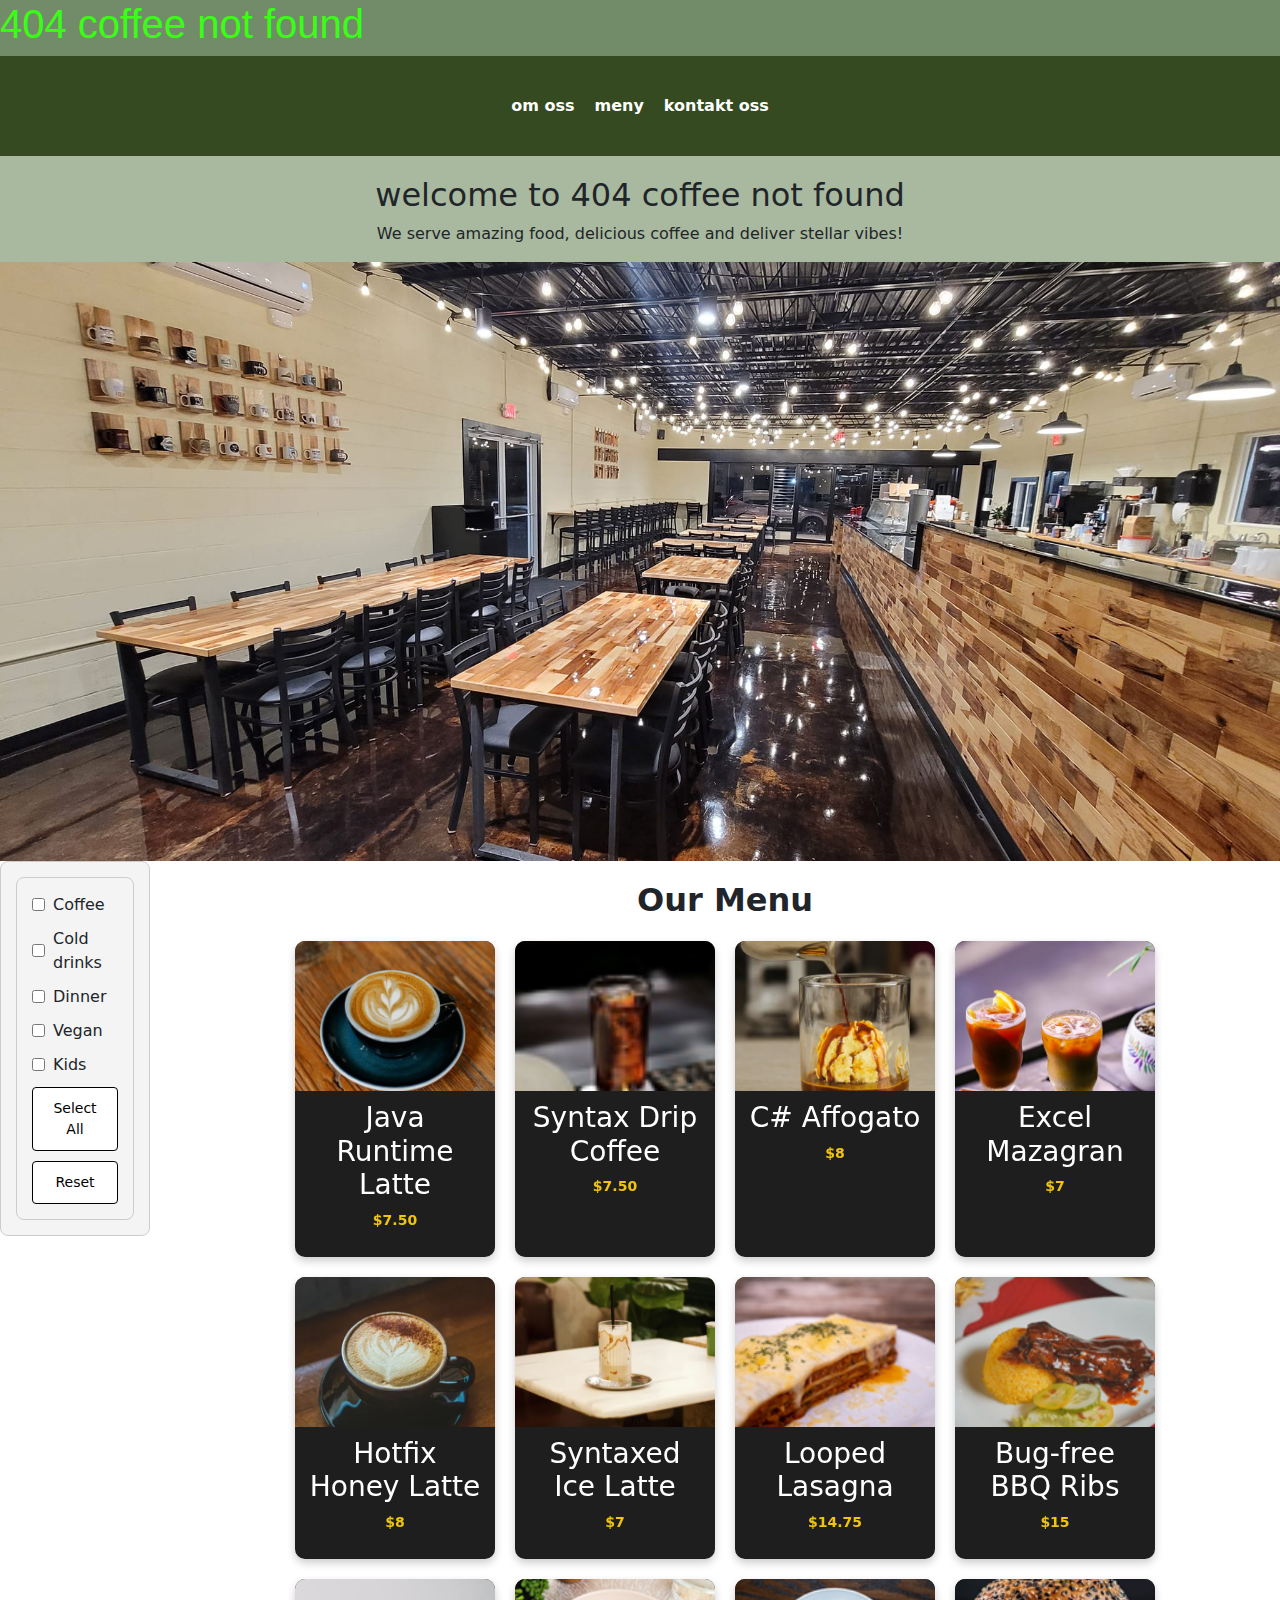
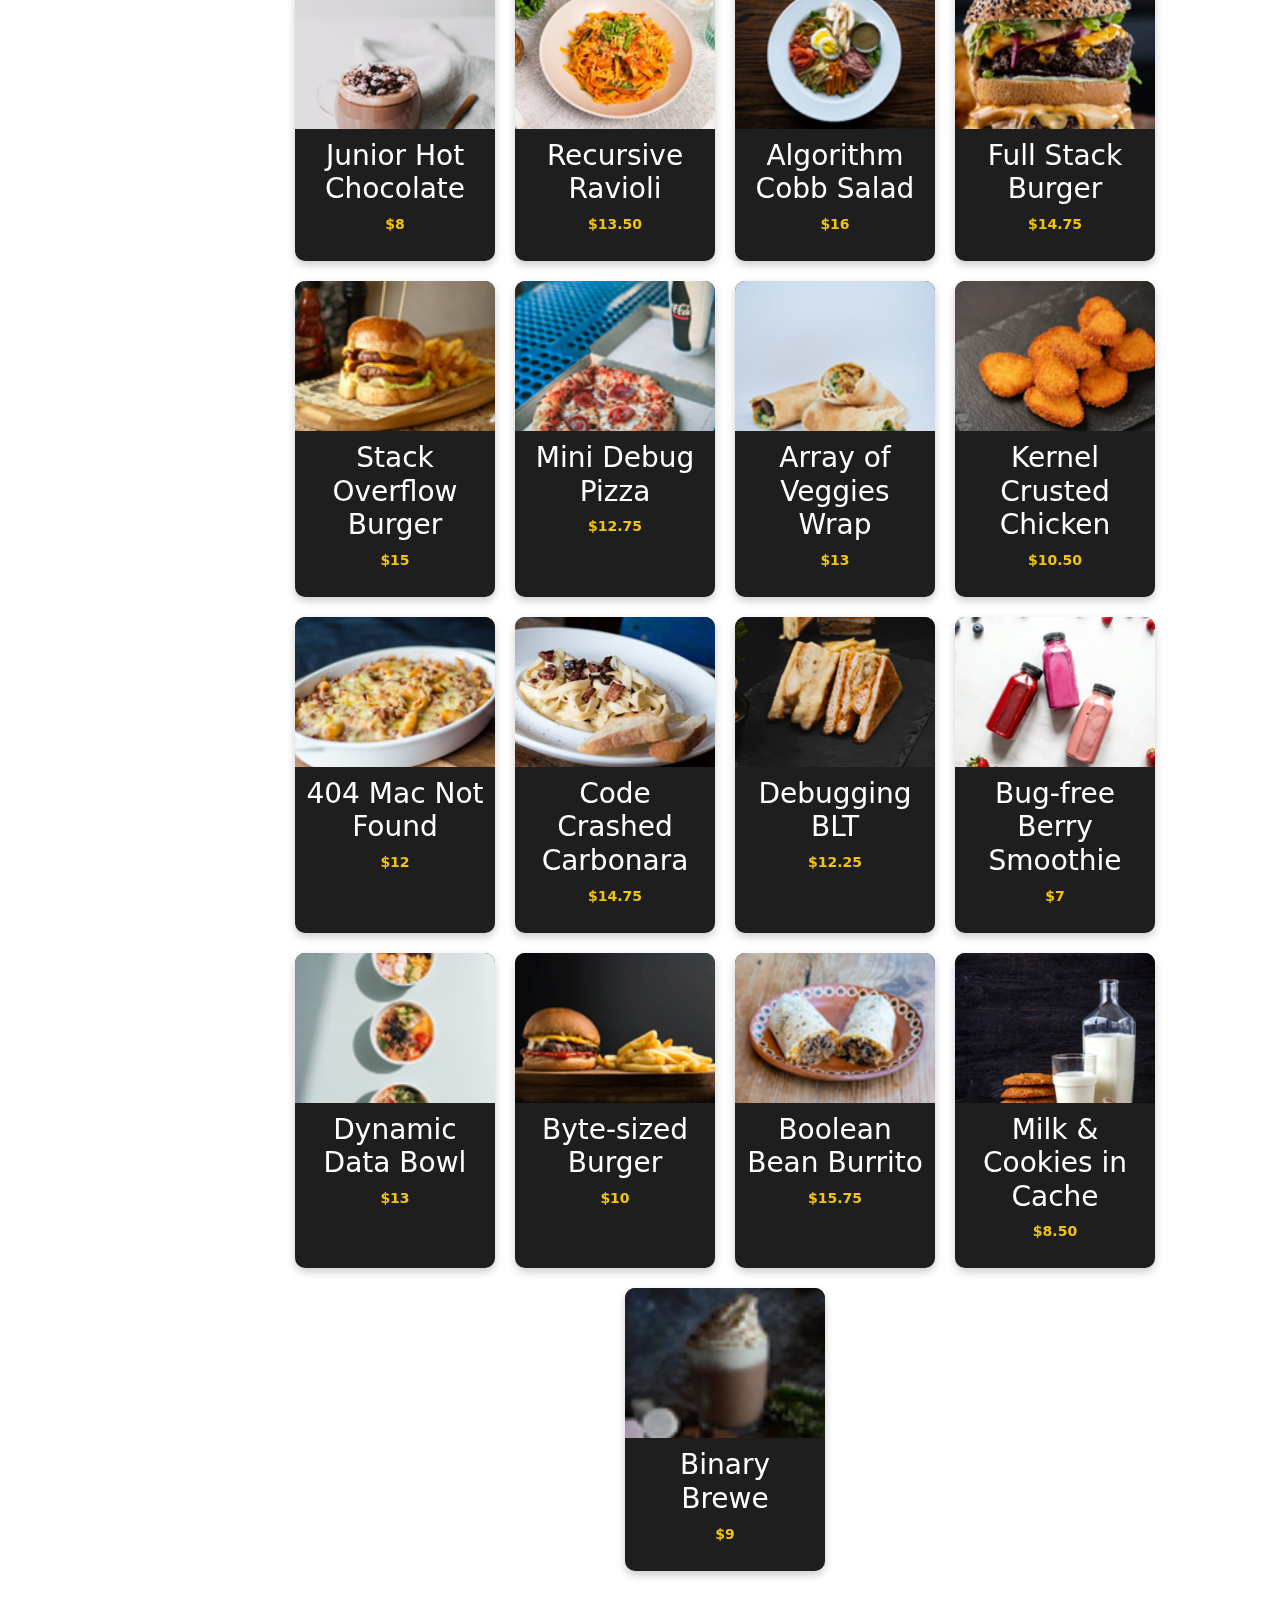
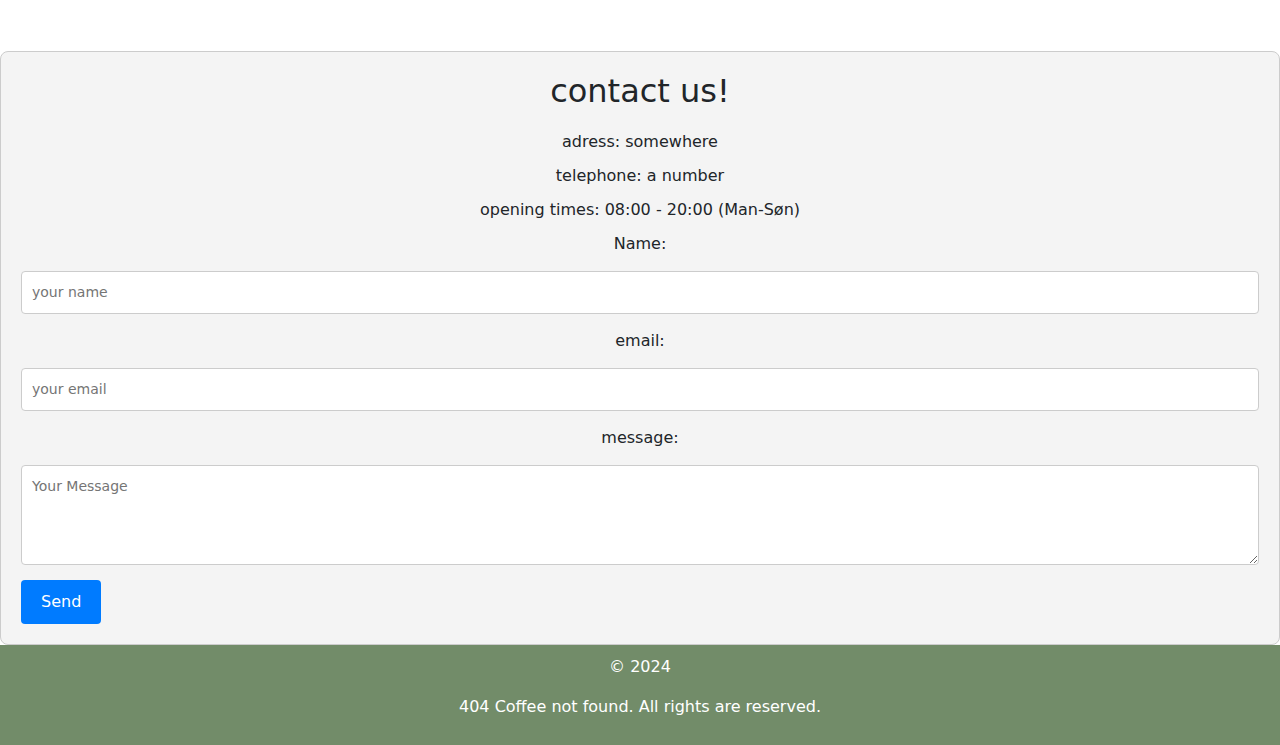
<file: index.html>
<!DOCTYPE html>
<html lang="en">
  <head>
    <meta charset="UTF-8" />
    <meta name="viewport" content="width=device-width, initial-scale=1.0" />
    <title>Kafe</title>
    <link rel="stylesheet" href="style.css" />
    <link href="https://fonts.cdnfonts.com/css/ds-digital" rel="stylesheet">
                
    <link
      href="https://cdn.jsdelivr.net/npm/bootstrap@5.3.3/dist/css/bootstrap.min.css"
      rel="stylesheet"
      integrity="sha384-QWTKZyjpPEjISv5WaRU9OFeRpok6YctnYmDr5pNlyT2bRjXh0JMhjY6hW+ALEwIH"
      crossorigin="anonymous" />
  </head>
  <body>
    <header class="header">
      <h1>404 coffee not found</h1>
    </header>
    <nav class="navigation">
      <a href="#about"> om oss</a>
      <a href="#menu">meny</a>
      <a href="#contact"> kontakt oss</a>
    </nav>
    <section id="about" class="about">
      <h2>welcome to 404 coffee not found</h2>
      <p>We serve amazing food, delicious coffee and deliver stellar vibes!</p>
      <img id="logo" src="./images/logo.png" alt="logo">
    </section>

    <main>
      <div class="content-row">
        <section class="snav">
          <div class="sidenav">
            <div id="filters">
              <!-- filter checkboxes -->
              <label
                ><input
                  type="checkbox"
                  name="coffee"
                  id="coffee"
                  value="coffee" />Coffee</label
              >
              <label
                ><input
                  type="checkbox"
                  name="cold drinks"
                  id="cold_drinks"
                  value="cold drinks" />Cold drinks</label
              >
              <label
                ><input
                  type="checkbox"
                  name="dinner"
                  id="dinner"
                  value="dinner" />Dinner</label
              >
              <label
                ><input
                  type="checkbox"
                  name="vegan"
                  id="vegan"
                  value="vegan" />Vegan</label
              >
              <label
                ><input
                  type="checkbox"
                  name="kids"
                  id="kids"
                  value="kids" />Kids</label
              >
              <!-- action buttons -->
              <button type="button" id="selectAll">Select All</button>
              <button type="button" id="resetFilters">Reset</button>
            </div>
          </div>
        </section>
        <section class="menu">
          <h1 class="menu-heading">Our Menu</h1>
          <div id="menu"></div>
        </section>
      </div>
      <section id="contact" class="contact">
        <h2>contact us!</h2>
        <p>adress: somewhere</p>
        <p>telephone: a number</p>
        <p>opening times: 08:00 - 20:00 (Man-Søn)</p>
        <form action="#">
          <label for="name"> Name:</label>
          <input type="text" id="name" placeholder="your name" required />
          <label for="email">email:</label>
          <input type="text" id="email" placeholder="your email" required />
          <label for="message"> message:</label>
          <textarea id="message" placeholder="Your Message" required></textarea>
          <button type="submit">Send</button>
        </form>
      </section>
    </main>

    <footer class="footer">
      <p>© 2024</p>
      <p>404 Coffee not found. All rights are reserved.</p>
    </footer>
    <script src="kafe.js"></script>
  </body>
</html>
</file>
<file: style.css>
body {
  font-family: Arial, Helvetica, sans-serif;
  margin: 0;
  padding: 0;
  color: #333;
}

header {
  background-color: #728c69;
  color: white;
  /* padding: 20px; */
  text-align: center;
  display: flex;
  margin: 0px;
}

main {
  display: flex;
  flex-direction: column;
  gap: 20px;
}

.header {
  align-items: flex-start;
  font-family: 'DS-Digital', sans-serif;
  color: #39ff14;
  height: fit-content;
}

.navigation {
  display: flex;
  align-items: center;
  justify-content: center;
  background-color: #354a21;
  margin-top: 0px;
  height: 100px;
}

.navigation a {
  color: white;
  margin: 0 10px;
  text-decoration: none;
  font-weight: bold;
}

.navigation a:hover {
  text-decoration: underline;
}

#logo{
    width: 100%;
    padding: 0px;
    margin: 0px;
}

.about {
    text-align: center;
    padding-top: 20px;
}

.menu,
.contact {
  padding: 20px;
  text-align: center;
}

.about {
  background-color: #a9b99f;
}

.content-row {
  display: flex; /* Sidebar and menu in a row */
  flex-wrap: nowrap; /* Prevent wrapping */
  gap: 20px; /* Space between sidebar and menu */
}

.contact {
  margin-top: 20px; /* Space above the contact section */
  padding: 20px;
  background-color: #f4f4f4;
  border: 1px solid #ccc;
  border-radius: 8px;
}
.snav {
  position: relative;
  width: 150px;
}
.sidenav {
  flex: 0 0 200px; /* Fix width for the sidebar */
  background-color: #f4f4f4; /* Optional: Background color */
  padding: 15px; /* Optional: Padding */
  border: 1px solid #ccc; /* Optional: Border */
  border-radius: 8px; /* Optional: Rounded corners */
  overflow-y: auto; /* Handle overflow if the sidebar content is long */
  position: sticky; /* Make the sidebar sticky (optional) */
  top: 20px; /* Align sticky sidebar */
}
.sidebar-options {
  margin-top: 20px; /* Add spacing above the checkboxes */
  padding: 8px; /* Optional, for a cleaner look */
}

.sidebar-options label {
  display: block; /* Stack checkboxes vertically */
  font-size: 18px; /* Slightly smaller font than links */
  color: #000; /* Text color */
  margin-bottom: 8px; /* Spacing between checkboxes */
}

.sidebar-options input[type="checkbox"] {
  margin-right: 10px; /* Space between checkbox and label text */
}

.sidenav a:hover {
  color: #064579;
}

#filters {
  display: flex; /* Use Flexbox */
  flex-direction: column; /* Arrange items vertically */
  gap: 10px; /* Add space between elements */
  padding: 15px; /* Add padding inside the container */
  background-color: #f4f4f4; /* Light gray background */
  border: 1px solid #ccc; /* Optional: Add a border */
  border-radius: 8px; /* Optional: Rounded corners */
  max-width: 200px; /* Restrict width to align better */
}

#filters label {
  display: flex; /* Align checkbox and label text */
  align-items: center; /* Vertically align text and checkbox */
  gap: 8px; /* Add space between checkbox and text */
  font-size: 16px; /* Adjust font size */
}

#filters button {
  display: block; /* Make buttons stack */
  width: 100%; /* Buttons take full width */
  padding: 10px; /* Add padding for better clickability */
  font-size: 14px; /* Adjust font size */
  border: 1px solid #000; /* Add a border for buttons */
  border-radius: 4px; /* Add rounded corners */
  background-color: #fff; /* White background for buttons */
  cursor: pointer; /* Pointer cursor for buttons */
}

#filters button:hover {
  background-color: #eaeaea; /* Light hover effect */
}

.menu-heading{
    display: block;
    width: 100%;
    text-align: center;
    margin: 0 auto 2px;
    font-size: 2rem;
    font-weight: bold;
}

#menu {
  display: flex;
  flex-wrap: wrap;
  gap: 20px;
  justify-content: center;
}

.menu-item {
  width: 200px;
  border-radius: 10px;
  overflow: hidden;
  background-color: #1e1e1e;
  text-align: center;
  color: #fff;
  box-shadow: 0 4px 8px rgba(0, 0, 0, 0.2);
  position: relative;
  transition: transform 0.3s ease;
}

.menu-item img {
  width: 100%;
  height: 150px;
  object-fit: cover;
}

.menu-item .info {
  padding: 10px;
}

.menu-item .price {
  font-size: 14px;
  color: #f1c40f;
}

.menu-item:hover {
  transform: translateY(-5px);
}
.menu {
  flex: 1;
  display: flex;
  flex-wrap: wrap;
  gap: 20px;
}

.price {
  font-weight: bold;
  color: #6b4e31;
}

#contact {
  margin-top: 40px; /* Add spacing between menu and contact section */
  padding: 20px; /* Add padding inside the section */
  background-color: #f4f4f4; /* Light background color */
  border: 1px solid #ccc; /* Optional: Add a border */
  border-radius: 8px; /* Optional: Rounded corners */
}

#contact h2 {
  text-align: center; /* Center the "Contact Us" heading */
  margin-bottom: 20px; /* Add spacing below the heading */
}

#contact p {
  margin-bottom: 10px; /* Space between contact details */
  font-size: 16px; /* Adjust font size for readability */
}

#contact form {
  display: flex; /* Use flexbox for form layout */
  flex-direction: column; /* Stack form elements vertically */
  gap: 15px; /* Add space between form elements */
}

#contact form input,
#contact form textarea {
  padding: 10px; /* Add padding inside input fields */
  border: 1px solid #ccc; /* Add a light border */
  border-radius: 4px; /* Rounded corners for input fields */
  font-size: 14px; /* Font size for inputs */
  width: 100%; /* Ensure inputs are full width */
  box-sizing: border-box; /* Prevent padding from breaking width */
}

#contact form textarea {
  resize: vertical; /* Allow vertical resizing only */
  height: 100px; /* Default height for the textarea */
}

#contact form button {
  align-self: flex-start; /* Align the button to the left */
  padding: 10px 20px; /* Add padding to the button */
  background-color: #007bff; /* Button background color */
  color: #fff; /* Button text color */
  border: none; /* Remove border */
  border-radius: 4px; /* Rounded corners */
  cursor: pointer; /* Pointer cursor for the button */
}

#contact form button:hover {
  background-color: #0056b3; /* Darker blue for hover effect */
}

footer {
  background-color: #728c69;
  color: white;
  text-align: center;
  padding: 10px;
}
</file>
